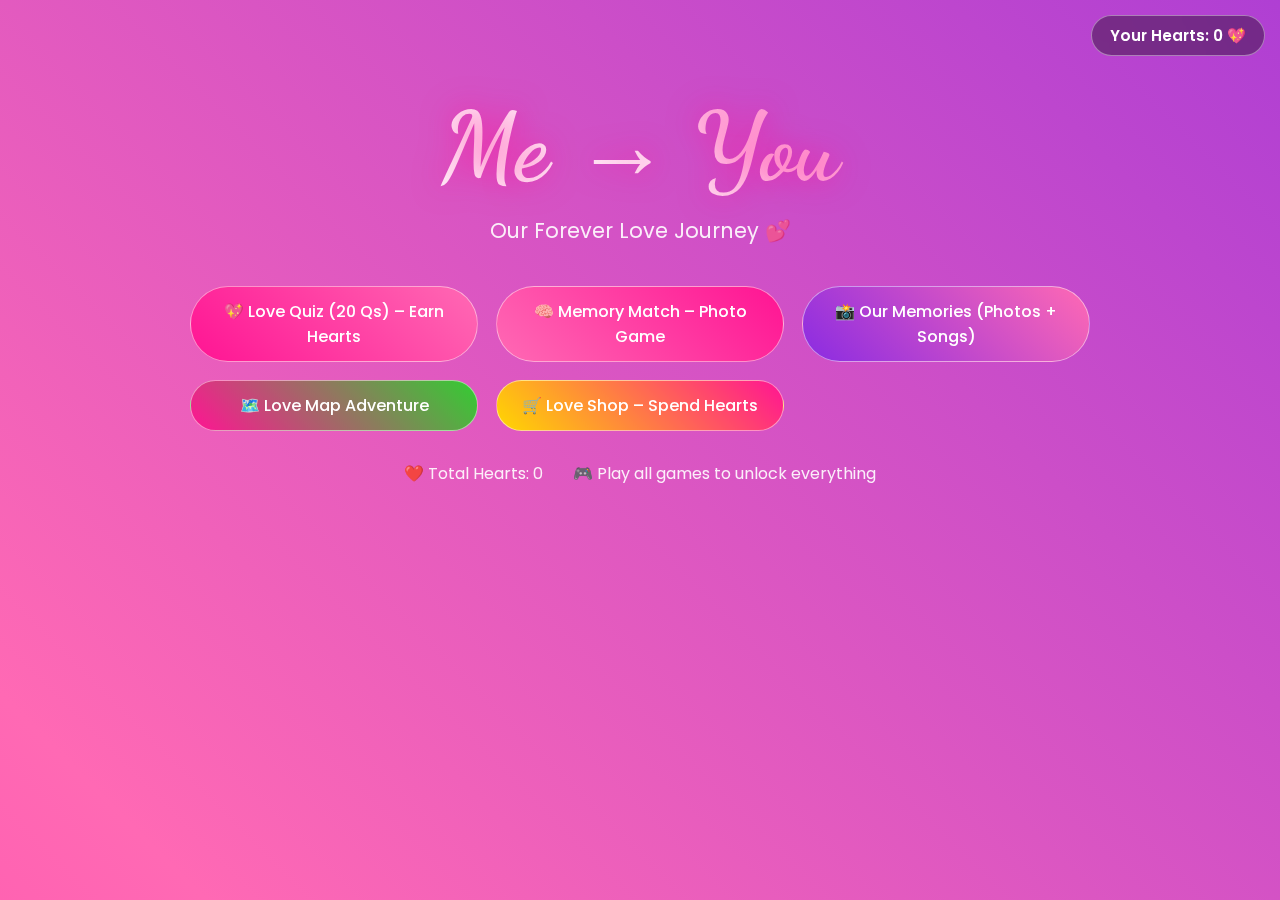
<file: index.html>
<!DOCTYPE html>
<html lang="en">
<head>
    <meta charset="UTF-8" />
    <meta name="viewport" content="width=device-width, initial-scale=1.0" />
    <title>Me → You | Love Journey ❤️</title>

    <!-- Google Fonts -->
    <link href="https://fonts.googleapis.com/css2?family=Dancing+Script:wght@400;700&family=Poppins:wght@300;400;600&display=swap" rel="stylesheet" />

    <!-- Main CSS -->
    <link rel="stylesheet" href="assets/style.css" />
</head>
<body class="erotic-bg">
    <!-- Floating hearts container -->
    <div class="hearts-container" id="heartsContainer"></div>

    <!-- Hearts counter -->
    <div class="hearts-counter">
        Your Hearts: <span id="heartsCount">0</span> 💖
    </div>

    <!-- Hero / Home -->
    <div class="hero">
        <h1 class="love-title">Me → You</h1>
        <p class="love-subtitle">Our Forever Love Journey 💕</p>

        <div class="journey-buttons">
            <a href="quiz.html" class="btn btn-love">
                💖 Love Quiz (20 Qs) – Earn Hearts
            </a>
            <a href="memory-game.html" class="btn btn-game">
                🧠 Memory Match – Photo Game
            </a>
            <a href="photos.html" class="btn btn-photos">
                📸 Our Memories (Photos + Songs)
            </a>
            <a href="#" onclick="showLoveMap()" class="btn btn-map">
                🗺️ Love Map Adventure
            </a>
            <a href="shop.html" class="btn btn-shop">
                🛒 Love Shop – Spend Hearts
            </a>
        </div>

        <div class="quick-stats">
            <span>❤️ Total Hearts: <span id="totalHearts">0</span></span>
            <span>🎮 Play all games to unlock everything</span>
        </div>
    </div>

    <!-- Love Map Canvas -->
    <canvas id="loveMap" width="900" height="400" style="display:none;"></canvas>

    <!-- Shayari Popup -->
    <div class="shayari-popup" id="shayariPopup">
        <div class="shayari-content">
            <h2>तेरे दीदार से मिलती है खुशी इस दिल को 💝</h2>
            <p class="shayari-sub">
                Me to you: mera dil sirf tere naam se dhadakta hai 💕
            </p>
            <button class="btn btn-love" onclick="closeShayari()">
                Continue Our Journey ➜
            </button>
        </div>
    </div>

    <!-- Main JS -->
    <script src="assets/app.js"></script>
</body>
</html>
</file>
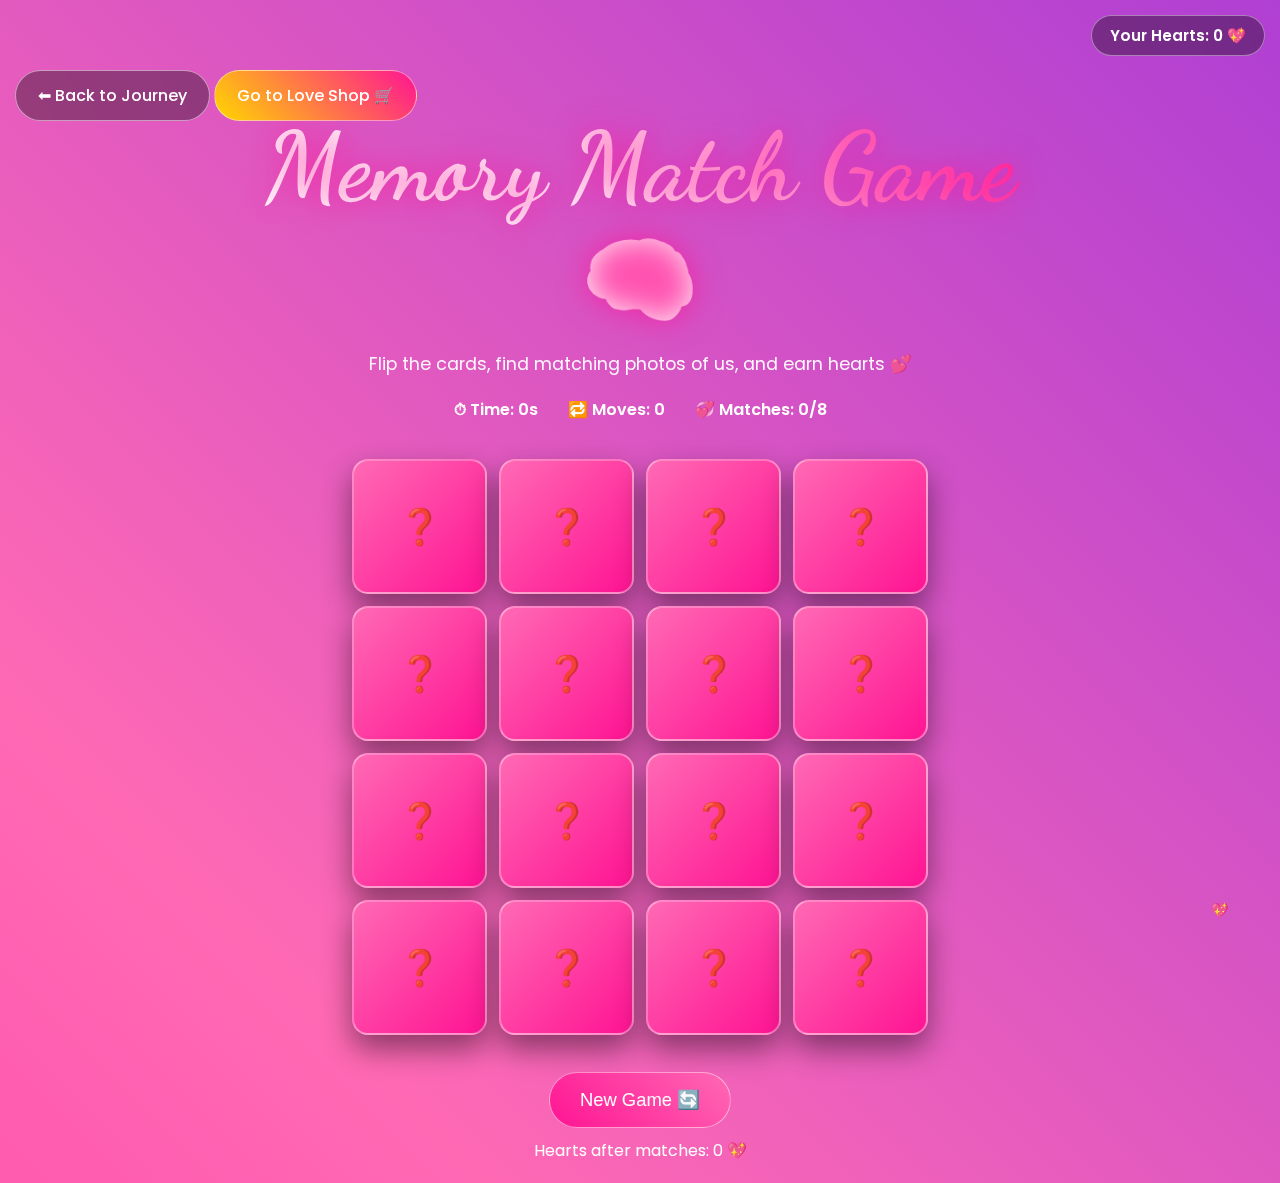
<file: memory-game.html>
<!DOCTYPE html>
<html lang="en">
<head>
    <meta charset="UTF-8" />
    <meta name="viewport" content="width=device-width, initial-scale=1.0" />
    <title>Memory Match 🧠 | Me → You</title>

    <link href="https://fonts.googleapis.com/css2?family=Dancing+Script:wght@400;700&family=Poppins:wght@300;400;600&display=swap" rel="stylesheet" />
    <link rel="stylesheet" href="assets/style.css" />
</head>
<body class="erotic-bg">
    <!-- Floating hearts -->
    <div class="hearts-container" id="heartsContainer"></div>

    <!-- Hearts counter -->
    <div class="hearts-counter">
        Your Hearts: <span id="heartsCount">0</span> 💖
    </div>

    <!-- Back nav -->
    <div class="nav">
        <a href="index.html" class="btn btn-back">⬅ Back to Journey</a>
        <a href="shop.html" class="btn btn-shop">Go to Love Shop 🛒</a>
    </div>

    <!-- Game content -->
    <div class="game-container">
        <h1 class="love-title">Memory Match Game 🧠</h1>
        <p class="game-subtitle">
            Flip the cards, find matching photos of us, and earn hearts 💕
        </p>

        <div class="game-stats">
            <div>⏱ Time: <span id="timer">0</span>s</div>
            <div>🔁 Moves: <span id="moves">0</span></div>
            <div>💞 Matches: <span id="matches">0/8</span></div>
        </div>

        <div class="cards-grid" id="cardsGrid">
            <!-- 16 cards are created by app.js (newGame / initMemoryGame) -->
        </div>

        <div class="game-buttons">
            <button class="btn btn-love btn-large" onclick="newGame()">New Game 🔄</button>
            <span style="display:block; margin-top:10px;">
                Hearts after matches: <span id="earnedHearts">0</span> 💖
            </span>
        </div>
    </div>

    <script src="assets/app.js"></script>
</body>
</html>
</file>
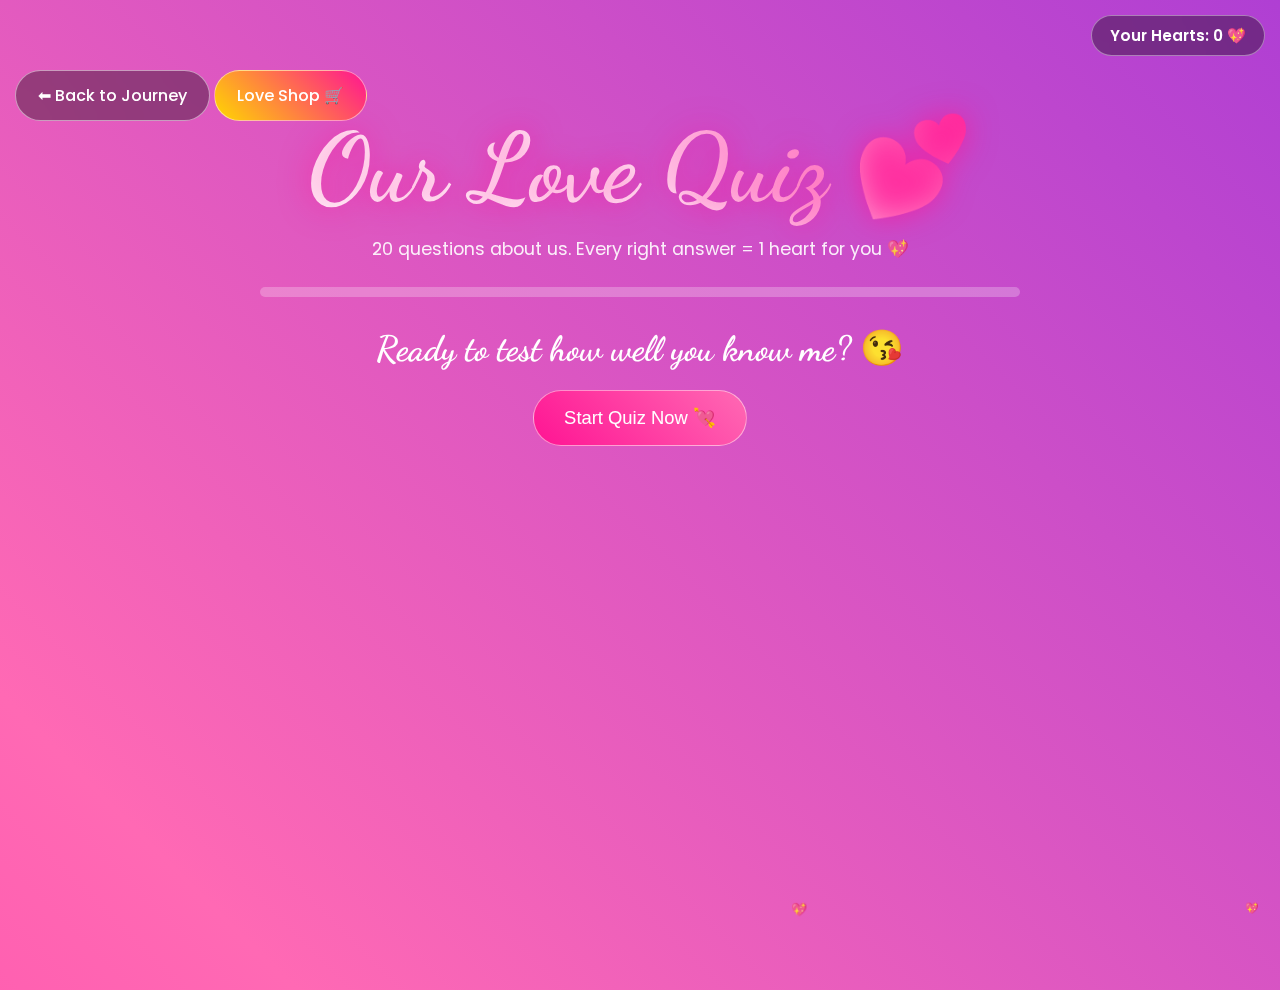
<file: quiz.html>
<!DOCTYPE html>
<html lang="en">
<head>
    <meta charset="UTF-8" />
    <meta name="viewport" content="width=device-width, initial-scale=1.0" />
    <title>Love Quiz 💖 | Me → You</title>

    <link href="https://fonts.googleapis.com/css2?family=Dancing+Script:wght@400;700&family=Poppins:wght@300;400;600&display=swap" rel="stylesheet" />
    <link rel="stylesheet" href="assets/style.css" />
</head>
<body class="erotic-bg">
    <!-- Floating hearts -->
    <div class="hearts-container" id="heartsContainer"></div>

    <!-- Hearts counter -->
    <div class="hearts-counter">
        Your Hearts: <span id="heartsCount">0</span> 💖
    </div>

    <!-- Back nav -->
    <div class="nav">
        <a href="index.html" class="btn btn-back">⬅ Back to Journey</a>
        <a href="shop.html" class="btn btn-shop">Love Shop 🛒</a>
    </div>

    <!-- Quiz content -->
    <div class="quiz-container">
        <h1 class="love-title">Our Love Quiz 💕</h1>
        <p class="quiz-subtitle">
            20 questions about us. Every right answer = 1 heart for you 💖
        </p>

        <!-- Progress bar -->
        <div class="progress-bar">
            <div class="progress" id="progress"></div>
        </div>

        <!-- Start screen -->
        <div id="questionBox">
            <h2>Ready to test how well you know me? 😘</h2>
            <button class="btn btn-love btn-large" onclick="startQuiz()">
                Start Quiz Now 💘
            </button>
        </div>

        <!-- Active quiz -->
        <div id="quizActive" style="display:none;">
            <div id="question"></div>
            <div id="options"></div>
            <button id="nextBtn" class="btn btn-love" style="display:none;" onclick="nextQuestion()">
                Next Question ➜
            </button>
        </div>

        <!-- Completion screen -->
        <div id="quizComplete" style="display:none;">
            <h2 class="love-title">Quiz Finished 🎉</h2>
            <p>You now have total hearts: <span id="finalScore"></span> 💖</p>
            <a href="shop.html" class="btn btn-love btn-large">Go to Love Shop 🛒</a>
            <a href="index.html" class="btn btn-back">Back to Journey 🗺️</a>
        </div>
    </div>

    <script src="assets/app.js"></script>
</body>
</html>
</file>
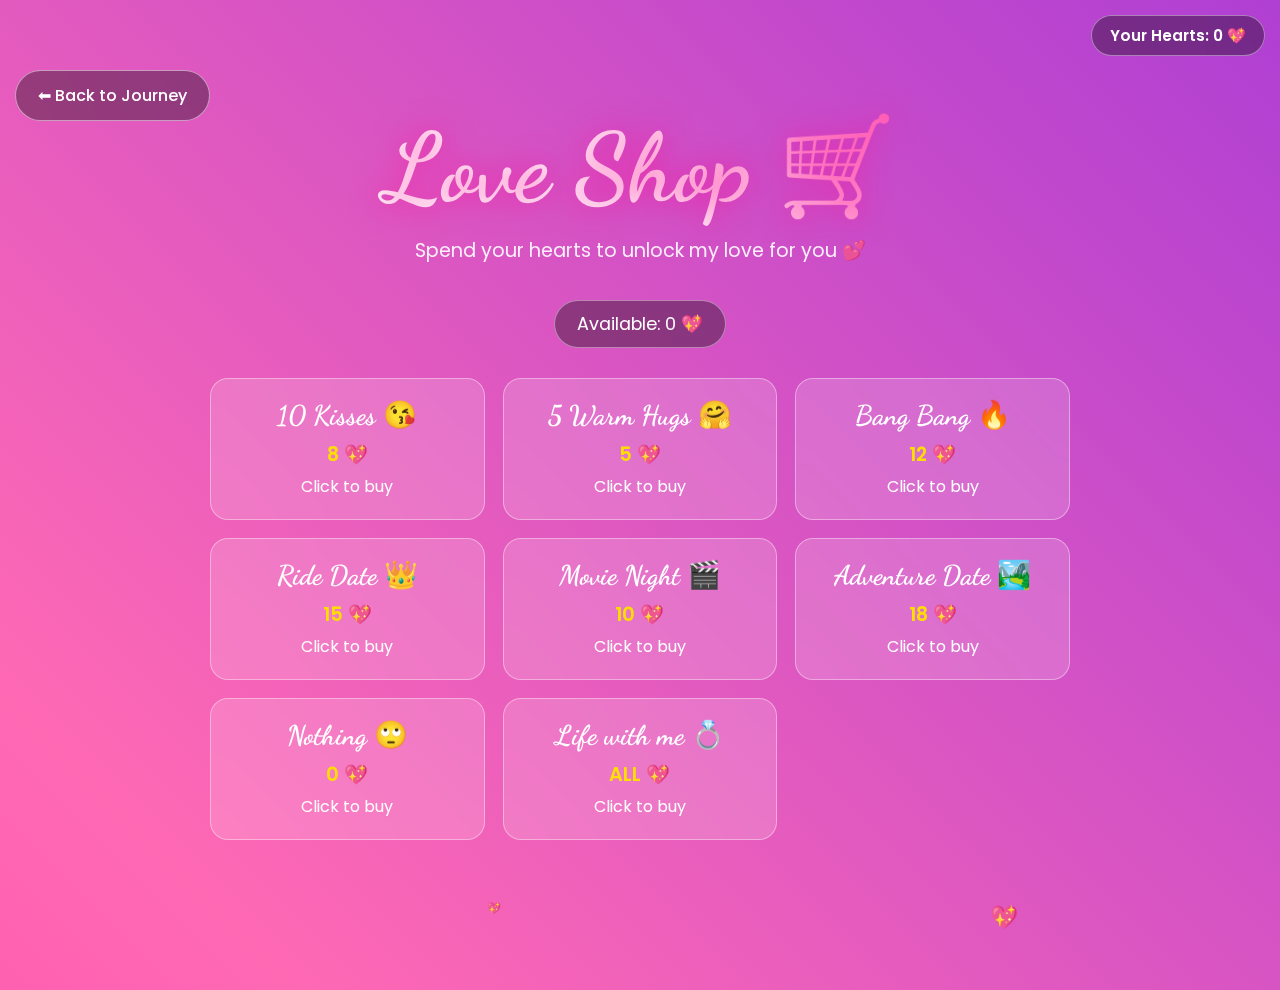
<file: shop.html>
<!DOCTYPE html>
<html lang="en">
<head>
    <meta charset="UTF-8" />
    <meta name="viewport" content="width=device-width, initial-scale=1.0" />
    <title>Love Shop 🛒 | Me → You</title>

    <link href="https://fonts.googleapis.com/css2?family=Dancing+Script:wght@400;700&family=Poppins:wght@300;400;600&display=swap" rel="stylesheet" />
    <link rel="stylesheet" href="assets/style.css" />
</head>
<body class="erotic-bg">
    <div class="hearts-container" id="heartsContainer"></div>

    <div class="hearts-counter">
        Your Hearts: <span id="heartsCount">0</span> 💖
    </div>

    <div class="nav">
        <a href="index.html" class="btn btn-back">⬅ Back to Journey</a>
    </div>

    <div class="shop-container">
        <h1 class="love-title">Love Shop 🛒</h1>
        <p class="shop-subtitle">
            Spend your hearts to unlock my love for you 💕
        </p>

        <div class="hearts-display">
            Available: <span id="currentHearts">0</span> 💖
        </div>

        <div class="shop-items" id="shopItems">
            <!-- items created by app.js / initShop() -->
        </div>
    </div>

    <!-- Kiss popup -->
    <div class="popup" id="kissPopup">
        <div class="popup-content">
            <h3>10 Kisses Unlocked 😘</h3>
            <p>All reserved only for you, my jaan 💕</p>
            <div class="kiss-animation">💋💋💋💋💋</div>
            <button class="btn btn-love" onclick="closePopup('kissPopup')">Close</button>
        </div>
    </div>

    <!-- Hug popup -->
    <div class="popup" id="hugPopup">
        <div class="popup-content">
            <h3>Warm Hugs Unlocked 🤗</h3>
            <p>Me holding you tight, meri wyfuu 🥰</p>
            <div class="hug-animation">🤗🤗🤗🤗🤗</div>
            <button class="btn btn-love" onclick="closePopup('hugPopup')">Close</button>
        </div>
    </div>

    <!-- Bang bang popup (positions text only) -->
    <div class="popup" id="bangPopup">
        <div class="popup-content">
            <h3>Bang Bang Time 🔥</h3>
            <p>For me & you only 😈</p>
            <div class="positions">
                <p>1️⃣ Missionary – soft eye contact, pure love 💕</p>
                <p>2️⃣ Spooning – cozy cuddle from behind 🥄</p>
                <p>3️⃣ Cowgirl – you on top, my queen 👑</p>
            </div>
            <button class="btn btn-love" onclick="closePopup('bangPopup')">Close</button>
        </div>
    </div>

    <script src="assets/app.js"></script>
</body>
</html>
</file>
<file: assets/style.css>
/* ========== GLOBAL RESET ========== */
* {
    margin: 0;
    padding: 0;
    box-sizing: border-box;
}

html, body {
    height: 100%;
}

/* ========== BODY / BACKGROUND ========== */
body.erotic-bg {
    min-height: 100vh;
    background: linear-gradient(45deg, #ff1493, #ff69b4, #8a2be2, #ff1493);
    background-size: 400% 400%;
    animation: eroticPulse 8s ease-in-out infinite;
    font-family: 'Poppins', sans-serif;
    color: #fff;
    overflow-x: hidden;
}

/* Background animation */
@keyframes eroticPulse {
    0%, 100% { background-position: 0% 50%; }
    50% { background-position: 100% 50%; }
}

/* ========== FLOATING HEARTS ========== */
.hearts-container {
    position: fixed;
    inset: 0;
    pointer-events: none;
    z-index: 0;
}

/* ========== HEART COUNTER ========== */
.hearts-counter {
    position: fixed;
    top: 15px;
    right: 15px;
    padding: 8px 18px;
    border-radius: 50px;
    background: rgba(0,0,0,0.35);
    border: 1px solid rgba(255,255,255,0.4);
    backdrop-filter: blur(12px);
    font-weight: 600;
    font-size: 0.95rem;
    z-index: 50;
}

/* ========== HERO / HOME ========== */
.hero {
    position: relative;
    z-index: 1;
    text-align: center;
    padding: 90px 20px 40px;
    max-width: 1000px;
    margin: 0 auto;
}

.love-title {
    font-family: 'Dancing Script', cursive;
    font-size: clamp(3.5rem, 10vw, 6rem);
    background: linear-gradient(45deg, #ffffff, #ffe4f5, #ff1493);
    -webkit-background-clip: text;
    -webkit-text-fill-color: transparent;
    background-clip: text;
    margin-bottom: 10px;
    text-shadow: 0 0 30px rgba(255, 20, 147, 0.7);
}

.love-subtitle {
    font-size: 1.3rem;
    color: rgba(255,255,255,0.9);
    margin-bottom: 40px;
}

/* ========== BUTTONS ========== */
.journey-buttons {
    display: grid;
    grid-template-columns: repeat(auto-fit, minmax(260px, 1fr));
    gap: 18px;
    max-width: 900px;
    margin: 0 auto 30px;
}

.btn {
    display: inline-block;
    padding: 12px 22px;
    border-radius: 40px;
    border: 1px solid rgba(255,255,255,0.5);
    background: rgba(255,255,255,0.18);
    color: #fff;
    text-decoration: none;
    font-size: 1rem;
    font-weight: 500;
    backdrop-filter: blur(14px);
    cursor: pointer;
    transition: all 0.25s ease;
}

.btn:hover {
    transform: translateY(-2px) scale(1.03);
    background: rgba(255,255,255,0.35);
    box-shadow: 0 12px 30px rgba(0,0,0,0.4);
}

.btn-love  { background: linear-gradient(45deg, #ff1493, #ff69b4); }
.btn-game  { background: linear-gradient(45deg, #ff69b4, #ff1493); }
.btn-photos{ background: linear-gradient(45deg, #8a2be2, #ff69b4); }
.btn-map   { background: linear-gradient(45deg, #ff1493, #32cd32); }
.btn-shop  { background: linear-gradient(45deg, #ffd700, #ff1493); }
.btn-back  { background: rgba(0,0,0,0.35); }

.btn-large { padding: 16px 30px; font-size: 1.15rem; }

/* ========== QUICK STATS (HOME) ========== */
.quick-stats {
    display: flex;
    justify-content: center;
    gap: 30px;
    font-size: 1rem;
    margin-top: 10px;
    color: rgba(255,255,255,0.9);
}

/* ========== NAV (BACK LINKS) ========== */
.nav {
    position: fixed;
    top: 70px;
    left: 15px;
    z-index: 40;
}

/* ========== LOVE MAP & SHAYARI POPUP ========== */
#loveMap {
    display: block;
    margin: 40px auto;
    border-radius: 24px;
    border: 3px solid #ff69b4;
    box-shadow: 0 20px 45px rgba(255,20,147,0.65);
    max-width: 95vw;
}

.shayari-popup {
    position: fixed;
    inset: 0;
    background: rgba(0,0,0,0.8);
    display: none;
    align-items: center;
    justify-content: center;
    z-index: 100;
}

.shayari-content {
    max-width: 520px;
    padding: 30px 24px 26px;
    border-radius: 20px;
    background: linear-gradient(135deg, #ff1493, #8a2be2);
    text-align: center;
    box-shadow: 0 18px 40px rgba(0,0,0,0.6);
}

.shayari-content h2 {
    font-family: 'Dancing Script', cursive;
    font-size: 2.2rem;
    margin-bottom: 15px;
}

.shayari-sub {
    font-size: 1.1rem;
    margin-bottom: 20px;
}

/* ========== QUIZ PAGE ========== */
.quiz-container {
    max-width: 800px;
    margin: 90px auto 40px;
    padding: 20px;
    text-align: center;
    position: relative;
    z-index: 1;
}

.quiz-subtitle {
    font-size: 1.1rem;
    margin-bottom: 25px;
    color: rgba(255,255,255,0.9);
}

.progress-bar {
    width: 100%;
    height: 10px;
    background: rgba(255,255,255,0.25);
    border-radius: 12px;
    overflow: hidden;
    margin: 20px 0 30px;
}

.progress {
    height: 100%;
    width: 0%;
    border-radius: 12px;
    background: linear-gradient(90deg, #ff1493, #ff69b4);
    transition: width 0.4s ease;
}

#questionBox h2 {
    font-family: 'Dancing Script', cursive;
    font-size: 2.2rem;
    margin-bottom: 20px;
}

/* Quiz options */
.option {
    display: block;
    max-width: 520px;
    margin: 10px auto;
    padding: 14px 16px;
    border-radius: 14px;
    background: rgba(255,255,255,0.18);
    border: 1px solid rgba(255,255,255,0.4);
    cursor: pointer;
    transition: all 0.25s ease;
    font-size: 1rem;
    backdrop-filter: blur(12px);
}

.option:hover {
    background: rgba(255,255,255,0.34);
    transform: translateY(-1px);
    box-shadow: 0 12px 30px rgba(255,20,147,0.35);
}

.option.correct {
    background: #90ee90;
    border-color: #32cd32;
}

.option.wrong {
    background: #ffb6c1;
    border-color: #ff69b4;
}

/* ========== MEMORY GAME ========== */
.game-container {
    max-width: 800px;
    margin: 90px auto 40px;
    padding: 20px;
    text-align: center;
    position: relative;
    z-index: 1;
}

.game-subtitle {
    font-size: 1.1rem;
    color: rgba(255,255,255,0.95);
    margin-bottom: 18px;
}

.game-stats {
    display: flex;
    justify-content: center;
    gap: 30px;
    margin: 20px 0 25px;
    font-weight: 600;
}

.cards-grid {
    max-width: 600px;
    margin: 0 auto 25px;
    padding: 12px;
    display: grid;
    grid-template-columns: repeat(4, 1fr);
    gap: 12px;
}

.memory-card {
    aspect-ratio: 1;
    border-radius: 16px;
    background: linear-gradient(135deg, #ff69b4, #ff1493);
    display: flex;
    align-items: center;
    justify-content: center;
    font-size: 2.2rem;
    cursor: pointer;
    box-shadow: 0 14px 30px rgba(0,0,0,0.45);
    transition: transform 0.3s ease, box-shadow 0.3s ease, background 0.3s;
    border: 2px solid rgba(255,255,255,0.4);
}

.memory-card.flipped {
    background: rgba(255,255,255,0.95);
    transform: rotateY(180deg);
}

.memory-card.matched {
    background: linear-gradient(135deg, #90ee90, #32cd32);
    transform: scale(0.96);
    cursor: default;
}

.memory-card img {
    width: 80%;
    height: 80%;
    object-fit: cover;
    border-radius: 12px;
}

/* ========== PHOTOS / GALLERY ========== */
.photos-container {
    max-width: 1100px;
    margin: 90px auto 40px;
    padding: 20px;
    text-align: center;
    position: relative;
    z-index: 1;
}

.photo-subtitle {
    font-size: 1.1rem;
    margin-bottom: 30px;
    color: rgba(255,255,255,0.9);
}

.photo-grid {
    display: grid;
    grid-template-columns: repeat(auto-fit, minmax(260px, 1fr));
    gap: 26px;
    padding: 10px;
}

.polaroid {
    background: #fff;
    color: #333;
    padding: 16px 16px 20px;
    border-radius: 12px;
    box-shadow: 0 18px 40px rgba(0,0,0,0.45);
    transform: rotate(-2deg);
    transition: transform 0.35s ease, box-shadow 0.35s ease;
    cursor: pointer;
}

.polaroid:nth-child(even) {
    transform: rotate(2deg);
}

.polaroid:hover {
    transform: rotate(0deg) scale(1.04);
    box-shadow: 0 26px 55px rgba(0,0,0,0.55);
}

.polaroid img {
    width: 100%;
    height: 230px;
    object-fit: cover;
    border-radius: 8px;
}

.polaroid-caption {
    margin-top: 12px;
    font-family: 'Dancing Script', cursive;
    font-size: 1.3rem;
}

/* Music player */
.music-player {
    position: fixed;
    left: 50%;
    bottom: 16px;
    transform: translateX(-50%);
    padding: 10px 20px;
    border-radius: 40px;
    background: rgba(0,0,0,0.5);
    backdrop-filter: blur(16px);
    display: flex;
    align-items: center;
    gap: 12px;
    z-index: 60;
}

.music-controls button {
    border: none;
    background: #ff1493;
    color: #fff;
    padding: 8px 18px;
    border-radius: 25px;
    cursor: pointer;
    font-size: 0.95rem;
}

#currentSong {
    font-size: 0.9rem;
}

/* ========== SHOP ========== */
.shop-container {
    max-width: 900px;
    margin: 90px auto 40px;
    padding: 20px;
    text-align: center;
    position: relative;
    z-index: 1;
}

.shop-subtitle {
    font-size: 1.2rem;
    margin-bottom: 25px;
    color: rgba(255,255,255,0.9);
}

.hearts-display {
    display: inline-block;
    margin: 10px 0 30px;
    padding: 10px 22px;
    border-radius: 30px;
    background: rgba(0,0,0,0.35);
    border: 1px solid rgba(255,255,255,0.4);
    font-size: 1.1rem;
}

.shop-items {
    display: grid;
    grid-template-columns: repeat(auto-fit, minmax(230px, 1fr));
    gap: 18px;
    margin-bottom: 30px;
}

.shop-item {
    padding: 20px 16px;
    border-radius: 18px;
    background: rgba(255,255,255,0.16);
    border: 1px solid rgba(255,255,255,0.4);
    backdrop-filter: blur(14px);
    cursor: pointer;
    transition: all 0.25s ease;
}

.shop-item:hover {
    transform: translateY(-3px);
    box-shadow: 0 18px 40px rgba(255,20,147,0.5);
}

.shop-item h3 {
    font-family: 'Dancing Script', cursive;
    font-size: 1.7rem;
    margin-bottom: 8px;
}

.shop-cost {
    font-size: 1.2rem;
    margin: 8px 0 5px;
    color: #ffdf00;
    font-weight: 600;
}

.shop-item.sold-out {
    opacity: 0.5;
    cursor: default;
}

/* Popups used in shop etc. */
.popup {
    position: fixed;
    inset: 0;
    background: rgba(0,0,0,0.8);
    display: none;
    align-items: center;
    justify-content: center;
    z-index: 120;
}

.popup-content {
    max-width: 520px;
    padding: 30px 24px;
    border-radius: 22px;
    background: linear-gradient(135deg, #ff1493, #8a2be2);
    text-align: center;
    box-shadow: 0 20px 50px rgba(0,0,0,0.6);
}

.kiss-animation,
.hug-animation {
    font-size: 2.4rem;
    margin: 12px 0 18px;
}

/* ========== RESPONSIVE ========== */
@media (max-width: 768px) {
    .hero { padding-top: 80px; }
    .journey-buttons { grid-template-columns: 1fr; }
    .quick-stats { flex-direction: column; gap: 6px; }
    .game-stats { flex-direction: column; gap: 8px; }
    .music-player { width: 95%; justify-content: center; }
}
</file>
